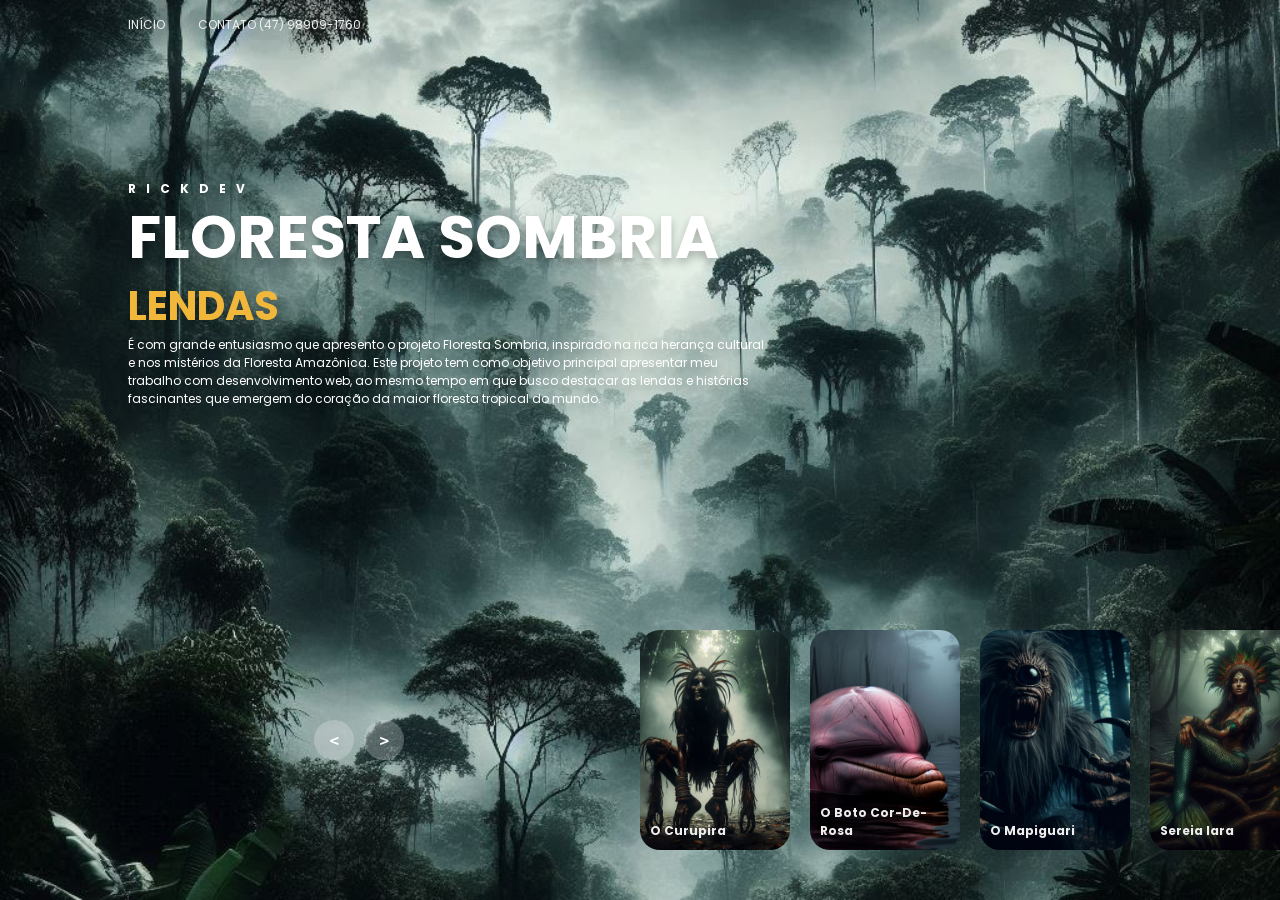
<file: index.html>
<!DOCTYPE html>
<html lang="pt-BR">
<head>
    <meta charset="UTF-8">
    <meta name="viewport" content="width=device-width, initial-scale=1.0">
    <title>FLORESTA-SOMBRIA</title>
    <link rel="stylesheet" href="style.css">
    <link rel="preload" as="image" href="imagem/imagem1.png">
    <link rel="preload" as="image" href="imagem/img2.png">
    <link rel="preload" as="image" href="imagem/img3.png">
</head>
<body>
    <header>
        <nav>
            <a href="">INÍCIO</a>
            <a href="https://wa.me/5547989091760" target="_blank">CONTATO (47) 98909-1760</a>
        </nav>
    </header>

    <div class="carousel">
        <div class="list">
            <div class="item">
                <img src="imagem/imagem1.png" alt="Floresta Sombria">
                <div class="content">
                    <div class="autor">RICKDEV</div>
                    <div class="title">FLORESTA SOMBRIA</div>
                    <div class="topic">LENDAS</div>
                    <div class="des">
                        É com grande entusiasmo que apresento o projeto Floresta Sombria, inspirado na rica herança cultural
                        e nos mistérios da Floresta Amazônica. Este projeto tem como objetivo principal apresentar meu trabalho com desenvolvimento web,
                        ao mesmo tempo em que busco destacar as lendas e histórias fascinantes que emergem do coração da maior floresta tropical do mundo.
                    </div>
                </div>
            </div>

            <div class="item">
                <img src="imagem/img2.png" alt="Curupira">
                <div class="content">
                    <div class="autor">RICKDEV</div>
                    <div class="title">CURUPIRA</div>
                    <div class="topic">LENDA</div>
                    <div class="des">
                        A lenda caracteriza o curupira como impiedoso, ele faz com que os intrusos se percam na floresta, que a caça fique invisível diante dos olhos dos caçadores e,
                        em algumas situações, chega a torturar e matar o homem que o desrespeita.
                        Para entrar na floresta sem ofender o curupira, os indígenas costumavam oferecer pequenos "presentes" para a criatura,
                        como fumo (tabaco) ou cachaça.
                    </div>
                </div>
            </div>

            <div class="item">
                <img src="imagem/img3.png" alt="O Boto Cor-De-Rosa">
                <div class="content">
                    <div class="autor">RICKDEV</div>
                    <div class="title">O BOTO COR-DE-ROSA</div>
                    <div class="topic">LENDA</div>
                    <div class="des">
                        O boto-cor-de-rosa é uma lenda do folclore brasileiro, sendo muito influente na região Norte do país. Fala de um boto que se transforma em um homem belo e sedutor. Na forma humana, o boto seduz mulheres para engravidá-las.
                        Essas mulheres são abandonadas pelo ser, que retorna para o rio em sua forma animal.
                    </div>
                </div>
            </div>

            <div class="item">
                <img src="imagem/img4.png" alt="O Mapinguari">
                <div class="content">
                    <div class="autor">RICKDEV</div>
                    <div class="title">O MAPINGUARI</div>
                    <div class="topic">LENDA</div>
                    <div class="des">
                        O Mapinguari (ou mapinguary), também designado isnashi, é uma criatura lendária descrito como sendo coberta de um longo pelo vermelho, e vivendo na floresta amazônica do Brasil e Bolivia.
                        A historia nos conta que ao descobrir os segredos ocultos da imortalidade, um pajé transformou-se na besta fétida.
                    </div>
                </div>
            </div>

            <div class="item">
                <img src="imagem/img5.png" alt="Sereia Iara">
                <div class="content">
                    <div class="autor">RICKDEV</div>
                    <div class="title">SEREIA IARA</div>
                    <div class="topic">LENDA</div>
                    <div class="des">
                        Na lenda, diz-se que a Iara é uma sereia, sendo parte mulher e parte peixe.
                        Ela mora dentro de um rio e possui grande beleza física, uma bela voz e muitas riquezas.
                        A lenda conta que Iara usa esses atributos (a beleza, a voz e a riqueza) para seduzir
                        homens que estão navegando no rio ou que estão às margens dele.
                    </div>
                </div>
            </div>

            <div class="item">
                <img src="imagem/img6.png" alt="Matinta-Perera">
                <div class="content">
                    <div class="autor">RICKDEV</div>
                    <div class="title">MATINTA-PERERA</div>
                    <div class="topic">LENDA</div>
                    <div class="des">
                        A versão mais comum da lenda de Matinta Perera conta que de noite, na sua forma de ave,
                        ela passa a assobiar constantemente próximo de uma ou mais casas, incomodando seus moradores,
                        e o pássaro só para de fazer barulho se uma pessoa prometer algum presente para Matinta Perera,
                        que pode ser um pouco de fumo ou café.
                    </div>
                </div>
            </div>

            <div class="item">
                <img src="imagem/img7.png" alt="O Caipora">
                <div class="content">
                    <div class="autor">RICKDEV</div>
                    <div class="title">O CAIPORA</div>
                    <div class="topic">LENDA</div>
                    <div class="des">
                        A caipora é um ser do folclore brasileiro que atua como protetora dos animais da floresta
                        e age enganando ou aterrorizando os caçadores que matam mais animais do que precisam.
                        Segundo a lenda, a caipora residiria no interior das florestas brasileiras e de lá
                        protegeria os animais de caçadores.
                    </div>
                </div>
            </div>
        </div>

        <div class="thumbnail">
            <div class="item">
                <img src="imagem/imagem1.png" alt="Floresta Sombria">
                <div class="content">
                    <div class="title">Floresta Sombria</div>
                </div>
            </div>

            <div class="item">
                <img src="imagem/img2.png" alt="O Curupira">
                <div class="content">
                    <div class="title">O Curupira</div>
                </div>
            </div>

            <div class="item">
                <img src="imagem/img3.png" alt="O Boto Cor-De-Rosa">
                <div class="content">
                    <div class="title">O Boto Cor-De-Rosa</div>
                </div>
            </div>

            <div class="item">
                <img src="imagem/img4.png" alt="O Mapiguari">
                <div class="content">
                    <div class="title">O Mapiguari</div>
                </div>
            </div>

            <div class="item">
                <img src="imagem/img5.png" alt="Sereia Iara">
                <div class="content">
                    <div class="title">Sereia Iara</div>
                </div>
            </div>

            <div class="item">
                <img src="imagem/img6.png" alt="Matinta-Perera">
                <div class="content">
                    <div class="title">Matinta-Perera</div>
                </div>
            </div>

            <div class="item">
                <img src="imagem/img7.png" alt="O Caipora">
                <div class="content">
                    <div class="title">O Caipora</div>
                </div>
            </div>
        </div>

        <div class="arrows">
            <button id="prev"><</button>
            <button id="next">></button>
        </div>

    </div>

    <script src="app.js"></script>
</body>
</html>
</file>
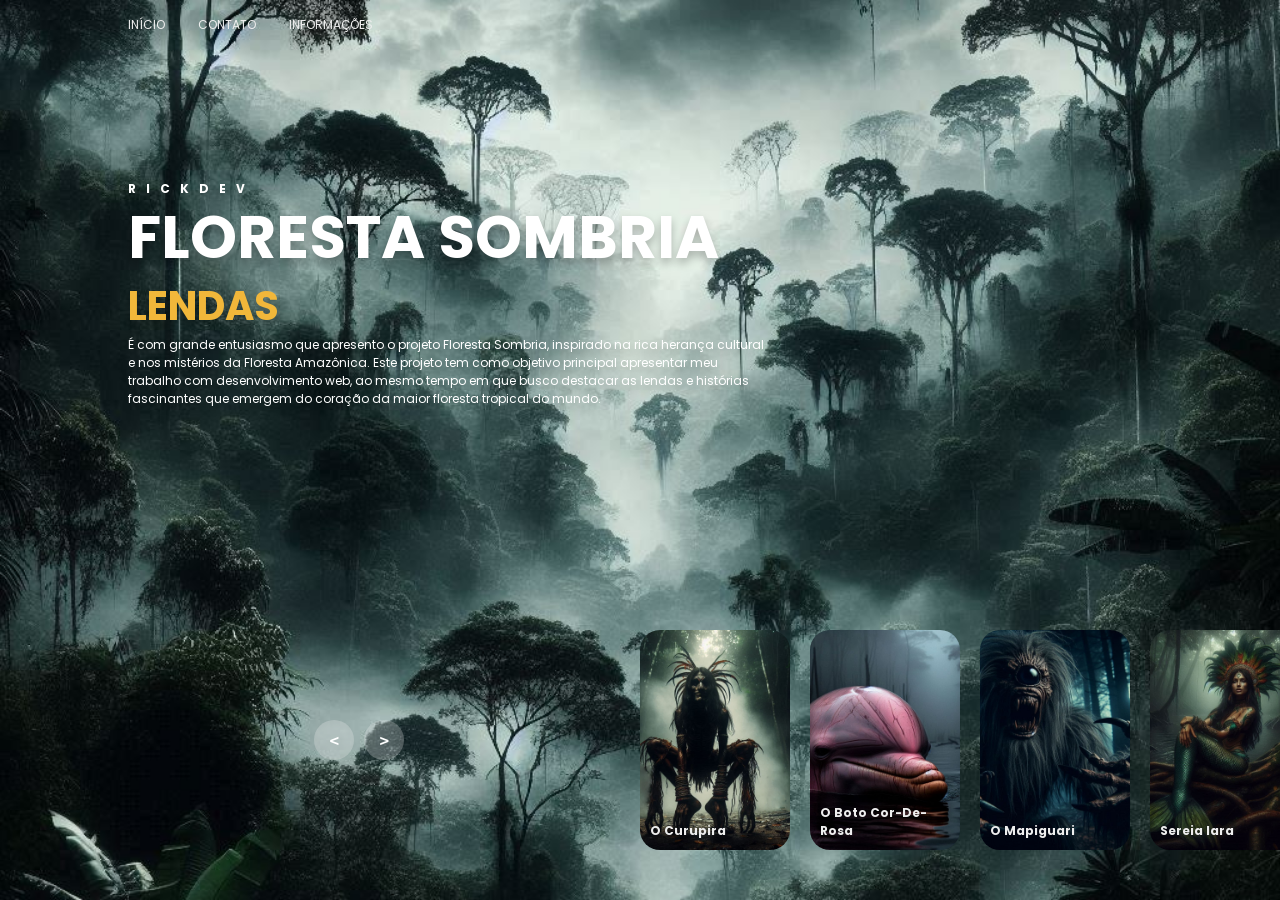
<file: Documents/floresta/index.html>
<!DOCTYPE html>
<html lang="pt-BR">
<head>
    <meta charset="UTF-8">
    <meta name="viewport" content="width=device-width, initial-scale=1.0">
    <title>FLORESTA-SOMBRIA</title>
    <link rel="stylesheet" href="style.css">
    <link rel="preload" as="image" href="imagem/imagem1.png">
    <link rel="preload" as="image" href="imagem/img2.png">
    <link rel="preload" as="image" href="imagem/img3.png">
</head>
<body>
    <header>
        <nav>
            <a href="">INÍCIO</a>
            <a href="">CONTATO</a>
            <a href="">INFORMAÇÕES</a>
        </nav>
    </header>

    <div class="carousel">
        <div class="list">
            <div class="item">
                <img src="imagem/imagem1.png" alt="Floresta Sombria">
                <div class="content">
                    <div class="autor">RICKDEV</div>
                    <div class="title">FLORESTA SOMBRIA</div>
                    <div class="topic">LENDAS</div>
                    <div class="des">
                        É com grande entusiasmo que apresento o projeto Floresta Sombria, inspirado na rica herança cultural
                        e nos mistérios da Floresta Amazônica. Este projeto tem como objetivo principal apresentar meu trabalho com desenvolvimento web,
                        ao mesmo tempo em que busco destacar as lendas e histórias fascinantes que emergem do coração da maior floresta tropical do mundo.
                    </div>
                </div>
            </div>

            <div class="item">
                <img src="imagem/img2.png" alt="Curupira">
                <div class="content">
                    <div class="autor">RICKDEV</div>
                    <div class="title">CURUPIRA</div>
                    <div class="topic">LENDA</div>
                    <div class="des">
                        A lenda caracteriza o curupira como impiedoso, ele faz com que os intrusos se percam na floresta, que a caça fique invisível diante dos olhos dos caçadores e,
                        em algumas situações, chega a torturar e matar o homem que o desrespeita.
                        Para entrar na floresta sem ofender o curupira, os indígenas costumavam oferecer pequenos "presentes" para a criatura,
                        como fumo (tabaco) ou cachaça.
                    </div>
                </div>
            </div>

            <div class="item">
                <img src="imagem/img3.png" alt="O Boto Cor-De-Rosa">
                <div class="content">
                    <div class="autor">RICKDEV</div>
                    <div class="title">O BOTO COR-DE-ROSA</div>
                    <div class="topic">LENDA</div>
                    <div class="des">
                        O boto-cor-de-rosa é uma lenda do folclore brasileiro, sendo muito influente na região Norte do país. Fala de um boto que se transforma em um homem belo e sedutor. Na forma humana, o boto seduz mulheres para engravidá-las.
                        Essas mulheres são abandonadas pelo ser, que retorna para o rio em sua forma animal.
                    </div>
                </div>
            </div>

            <div class="item">
                <img src="imagem/img4.png" alt="O Mapinguari">
                <div class="content">
                    <div class="autor">RICKDEV</div>
                    <div class="title">O MAPINGUARI</div>
                    <div class="topic">LENDA</div>
                    <div class="des">
                        O Mapinguari (ou mapinguary), também designado isnashi, é uma criatura lendária descrito como sendo coberta de um longo pelo vermelho, e vivendo na floresta amazônica do Brasil e Bolivia.
                        A historia nos conta que ao descobrir os segredos ocultos da imortalidade, um pajé transformou-se na besta fétida.
                    </div>
                </div>
            </div>

            <div class="item">
                <img src="imagem/img5.png" alt="Sereia Iara">
                <div class="content">
                    <div class="autor">RICKDEV</div>
                    <div class="title">SEREIA IARA</div>
                    <div class="topic">LENDA</div>
                    <div class="des">
                        Na lenda, diz-se que a Iara é uma sereia, sendo parte mulher e parte peixe.
                        Ela mora dentro de um rio e possui grande beleza física, uma bela voz e muitas riquezas.
                        A lenda conta que Iara usa esses atributos (a beleza, a voz e a riqueza) para seduzir
                        homens que estão navegando no rio ou que estão às margens dele.
                    </div>
                </div>
            </div>

            <div class="item">
                <img src="imagem/img6.png" alt="Matinta-Perera">
                <div class="content">
                    <div class="autor">RICKDEV</div>
                    <div class="title">MATINTA-PERERA</div>
                    <div class="topic">LENDA</div>
                    <div class="des">
                        A versão mais comum da lenda de Matinta Perera conta que de noite, na sua forma de ave,
                        ela passa a assobiar constantemente próximo de uma ou mais casas, incomodando seus moradores,
                        e o pássaro só para de fazer barulho se uma pessoa prometer algum presente para Matinta Perera,
                        que pode ser um pouco de fumo ou café.
                    </div>
                </div>
            </div>

            <div class="item">
                <img src="imagem/img7.png" alt="O Caipora">
                <div class="content">
                    <div class="autor">RICKDEV</div>
                    <div class="title">O CAIPORA</div>
                    <div class="topic">LENDA</div>
                    <div class="des">
                        A caipora é um ser do folclore brasileiro que atua como protetora dos animais da floresta
                        e age enganando ou aterrorizando os caçadores que matam mais animais do que precisam.
                        Segundo a lenda, a caipora residiria no interior das florestas brasileiras e de lá
                        protegeria os animais de caçadores.
                    </div>
                </div>
            </div>
        </div>

        <div class="thumbnail">
            <div class="item">
                <img src="imagem/imagem1.png" alt="Floresta Sombria">
                <div class="content">
                    <div class="title">Floresta Sombria</div>
                </div>
            </div>

            <div class="item">
                <img src="imagem/img2.png" alt="O Curupira">
                <div class="content">
                    <div class="title">O Curupira</div>
                </div>
            </div>

            <div class="item">
                <img src="imagem/img3.png" alt="O Boto Cor-De-Rosa">
                <div class="content">
                    <div class="title">O Boto Cor-De-Rosa</div>
                </div>
            </div>

            <div class="item">
                <img src="imagem/img4.png" alt="O Mapiguari">
                <div class="content">
                    <div class="title">O Mapiguari</div>
                </div>
            </div>

            <div class="item">
                <img src="imagem/img5.png" alt="Sereia Iara">
                <div class="content">
                    <div class="title">Sereia Iara</div>
                </div>
            </div>

            <div class="item">
                <img src="imagem/img6.png" alt="Matinta-Perera">
                <div class="content">
                    <div class="title">Matinta-Perera</div>
                </div>
            </div>

            <div class="item">
                <img src="imagem/img7.png" alt="O Caipora">
                <div class="content">
                    <div class="title">O Caipora</div>
                </div>
            </div>
        </div>

        <div class="arrows">
            <button id="prev"><</button>
            <button id="next">></button>
        </div>

    </div>

    <script src="app.js"></script>
</body>
</html>
</file>
<file: style.css>
@import url('https://fonts.googleapis.com/css2?family=Poppins:ital,wght@0,100;0,200;0,300;0,400;0,500;0,600;0,700;0,800;0,900;1,100;1,200;1,300;1,400;1,500;1,600;1,700;1,800;1,900&display=swap');

:root {
    --bg: #000;
    --text: #eee;
    --accent: #f1b73a;
    --overlay: #0004;
}

body{
    font-family: Poppins;
    background-color: var(--bg);
    color: var(--text);
    margin: 0;
    font-size: 12px;
}
a{
    text-decoration: none;
    color: #eee;
}
header{
    width: 1140px;
    max-width: 80%;
    margin: auto;
    height: 50px;
    display: flex;
    align-items: center;
    position: relative;
    z-index: 100;
}
header a{
    margin-right: 30px;
}
.carousel{
    width: 100vw;
    height: 100vh;
    overflow: hidden;
    margin-top: -50px;
    position: relative;
}
.carousel .list .item{
    width: 100%;
    height: 100%;
    position: absolute;
    inset: 0 0 0 0;
}
.carousel .list .item img{
    width:100%;
    height: 100%;
    object-fit: cover;
}
.carousel .list .item .content{
    position: absolute;
    top: 20%;
    width: 1140px;
    max-width: 80%;
    left: 50%;
    transform: translateX(-50%);
    padding-right: 30%;
    box-sizing: border-box;
    color: #fff;
    text-shadow: 0 5px 10px #0004;
}

.carousel .list .item .autor{
    font-weight: bold;
    letter-spacing: 10px;
}
.carousel .list .item .content .title
{
    font-weight: bold;
    font-size: 5em;
    line-height: 1.3em;
    color: #ffffff;
}

.carousel .list .item .topic{
    font-weight: bold;
    color: var(--accent);
    font-size: 40px;
}

/*.carousel .list .item .buttons{
    display: grid;
    grid-template-columns: repeat(2, 130px);
    grid-template-rows: 40px;
    gap: 5px;
    margin-top: 20px;
}
*/

/*thumbnail */
.thumbnail{
    position: absolute;
    bottom: 50px;
    left: 50%;
    width: max-content;
    z-index: 100;
    display: flex;
    gap: 20px;
    transition: transform 0.5s ease;
}
.carousel.next .thumbnail{
    transform: translateX(150px);
}
.carousel.prev .thumbnail{
    transform: translateX(-150px);
}
.thumbnail .item{
    width: 150px;
    height: 220px;
    flex-shrink: 0;
    position: relative;
}
.thumbnail .item img{
    width: 100%;
    height: 100%;
    object-fit: cover;
    border-radius: 20px;
}
.thumbnail .item .content{
    position: absolute;
    bottom: 10px;
    left: 10px;
    right: 10px;
}
.thumbnail .item .content .title{
    font-weight: bold;
}

/* arrow */
.arrows{
    position: absolute;
    top: 80%;
    right: 52%;
    width: 300px;
    max-width: 30%;
    display: flex;
    gap: 10px;
    align-items: center;
}

.arrows button{
    width: 40px;
    height: 40px;
    border-radius: 50%;
    background-color: #eee4;
    border: none;
    font-family: monospace;
    color: #fff;
    font-weight: bold;
    font-size: large;
    transition: .5s;
    z-index: 100;
}
.arrows button:hover{
    background-color: #eee;
    color: #555;
}
.carousel .list .item:nth-child(1){
    z-index: 1;
}
.carousel .list .item:nth-child(1) .autor,
.carousel .list .item:nth-child(1) .title,
.carousel .list .item:nth-child(1) .topic,
.carousel .list .item:nth-child(1) .des{
    transform: translateY(50px);
    filter: blur(20px);
    opacity: 0;
    animation: showContent .5s 1s linear forwards;
}

@keyframes showContent{
    to{
        opacity: 1;
        filter: blur(0);
        transform: translateY(0);
    }
}
.carousel .list .item:nth-child(1) .content .title{
    animation-delay: 1.2s!important;
}

.carousel .list .item:nth-child(1) .content .topic{
    animation-delay: 1.4s!important;
}
.carousel .list .item:nth-child(1) .content .des{
    animation-delay: 1.6s!important;
}

/* effect next click*/
.carousel.next .list .item:nth-child(1) img{
    width: 150px;
    height: 220px;
    position: absolute;
    left: 50%;
    bottom: 50px;
    border-radius: 30px;
    animation: showImage .5s linear 1 forwards;
}
@keyframes showImage{
    to{
        width: 100%;
        height: 100%;
        left: 0;
        bottom: 0;
        border-radius: 0;
    }
}

.carousel.prev .list .item img{
    z-index: 100;
}

/* effect prev click */
.carousel.prev .list .item:nth-child(2){
    z-index: 2;
}
.carousel.prev .list .item:nth-child(2) img{
    position: absolute;
    bottom: 0;
    left: 0;
    animation: outImage 0.5s linear 1 forwards;
    bottom: 0;
}
@keyframes outImage{
    to{
        width: 150px;
        height: 220px;
        border-radius: 20px;
        left: 50%;
        bottom: 50px;
    }
}

.carousel.next .arrows button,
.carousel.prev .arrows button{
    pointer-events: none;
}
.carousel.prev .list .item:nth-child(2) .autor,
.carousel.prev .list .item:nth-child(2) .title,
.carousel.prev .list .item:nth-child(2) .topic,
.carousel.prev .list .item:nth-child(2) .des
{
    animation: contentOut 1.5s linear 1 forwards!important;
}
@keyframes contentOut{
    to{
        transform: translateY(-150px);
        filter: blur(20px);
        opacity: 0;
    }
}

/* time */
@media screen and (max-width: 678px){
   .carousel .list .item .content{
    padding-right: 0;
   }
   .carousel .list .item .content .title{
    font-size: 30px;
   }
   .thumbnail .item{
    width: 100px;
    height: 150px;
   }
   .thumbnail{
    gap: 10px;
    bottom: 30px;
   }
}
</file>
<file: Documents/floresta/style.css>
@import url('https://fonts.googleapis.com/css2?family=Poppins:ital,wght@0,100;0,200;0,300;0,400;0,500;0,600;0,700;0,800;0,900;1,100;1,200;1,300;1,400;1,500;1,600;1,700;1,800;1,900&display=swap');

:root {
    --bg: #000;
    --text: #eee;
    --accent: #f1b73a;
    --overlay: #0004;
}

body{
    font-family: Poppins;
    background-color: var(--bg);
    color: var(--text);
    margin: 0;
    font-size: 12px;
}
a{
    text-decoration: none;
    color: #eee;
}
header{
    width: 1140px;
    max-width: 80%;
    margin: auto;
    height: 50px;
    display: flex;
    align-items: center;
    position: relative;
    z-index: 100;
}
header a{
    margin-right: 30px;
}
.carousel{
    width: 100vw;
    height: 100vh;
    overflow: hidden;
    margin-top: -50px;
    position: relative;
}
.carousel .list .item{
    width: 100%;
    height: 100%;
    position: absolute;
    inset: 0 0 0 0;
}
.carousel .list .item img{
    width:100%;
    height: 100%;
    object-fit: cover;
}
.carousel .list .item .content{
    position: absolute;
    top: 20%;
    width: 1140px;
    max-width: 80%;
    left: 50%;
    transform: translateX(-50%);
    padding-right: 30%;
    box-sizing: border-box;
    color: #fff;
    text-shadow: 0 5px 10px #0004;
}

.carousel .list .item .autor{
    font-weight: bold;
    letter-spacing: 10px;
}
.carousel .list .item .content .title
{
    font-weight: bold;
    font-size: 5em;
    line-height: 1.3em;
    color: #ffffff;
}

.carousel .list .item .topic{
    font-weight: bold;
    color: var(--accent);
    font-size: 40px;
}

/*.carousel .list .item .buttons{
    display: grid;
    grid-template-columns: repeat(2, 130px);
    grid-template-rows: 40px;
    gap: 5px;
    margin-top: 20px;
}
*/

/*thumbnail */
.thumbnail{
    position: absolute;
    bottom: 50px;
    left: 50%;
    width: max-content;
    z-index: 100;
    display: flex;
    gap: 20px;
    transition: transform 0.5s ease;
}
.carousel.next .thumbnail{
    transform: translateX(150px);
}
.carousel.prev .thumbnail{
    transform: translateX(-150px);
}
.thumbnail .item{
    width: 150px;
    height: 220px;
    flex-shrink: 0;
    position: relative;
}
.thumbnail .item img{
    width: 100%;
    height: 100%;
    object-fit: cover;
    border-radius: 20px;
}
.thumbnail .item .content{
    position: absolute;
    bottom: 10px;
    left: 10px;
    right: 10px;
}
.thumbnail .item .content .title{
    font-weight: bold;
}

/* arrow */
.arrows{
    position: absolute;
    top: 80%;
    right: 52%;
    width: 300px;
    max-width: 30%;
    display: flex;
    gap: 10px;
    align-items: center;
}

.arrows button{
    width: 40px;
    height: 40px;
    border-radius: 50%;
    background-color: #eee4;
    border: none;
    font-family: monospace;
    color: #fff;
    font-weight: bold;
    font-size: large;
    transition: .5s;
    z-index: 100;
}
.arrows button:hover{
    background-color: #eee;
    color: #555;
}
.carousel .list .item:nth-child(1){
    z-index: 1;
}
.carousel .list .item:nth-child(1) .autor,
.carousel .list .item:nth-child(1) .title,
.carousel .list .item:nth-child(1) .topic,
.carousel .list .item:nth-child(1) .des{
    transform: translateY(50px);
    filter: blur(20px);
    opacity: 0;
    animation: showContent .5s 1s linear forwards;
}

@keyframes showContent{
    to{
        opacity: 1;
        filter: blur(0);
        transform: translateY(0);
    }
}
.carousel .list .item:nth-child(1) .content .title{
    animation-delay: 1.2s!important;
}

.carousel .list .item:nth-child(1) .content .topic{
    animation-delay: 1.4s!important;
}
.carousel .list .item:nth-child(1) .content .des{
    animation-delay: 1.6s!important;
}

/* effect next click*/
.carousel.next .list .item:nth-child(1) img{
    width: 150px;
    height: 220px;
    position: absolute;
    left: 50%;
    bottom: 50px;
    border-radius: 30px;
    animation: showImage .5s linear 1 forwards;
}
@keyframes showImage{
    to{
        width: 100%;
        height: 100%;
        left: 0;
        bottom: 0;
        border-radius: 0;
    }
}

.carousel.prev .list .item img{
    z-index: 100;
}

/* effect prev click */
.carousel.prev .list .item:nth-child(2){
    z-index: 2;
}
.carousel.prev .list .item:nth-child(2) img{
    position: absolute;
    bottom: 0;
    left: 0;
    animation: outImage 0.5s linear 1 forwards;
    bottom: 0;
}
@keyframes outImage{
    to{
        width: 150px;
        height: 220px;
        border-radius: 20px;
        left: 50%;
        bottom: 50px;
    }
}

.carousel.next .arrows button,
.carousel.prev .arrows button{
    pointer-events: none;
}
.carousel.prev .list .item:nth-child(2) .autor,
.carousel.prev .list .item:nth-child(2) .title,
.carousel.prev .list .item:nth-child(2) .topic,
.carousel.prev .list .item:nth-child(2) .des
{
    animation: contentOut 1.5s linear 1 forwards!important;
}
@keyframes contentOut{
    to{
        transform: translateY(-150px);
        filter: blur(20px);
        opacity: 0;
    }
}

/* time */
@media screen and (max-width: 678px){
   .carousel .list .item .content{
    padding-right: 0;
   }
   .carousel .list .item .content .title{
    font-size: 30px;
   }
   .thumbnail .item{
    width: 100px;
    height: 150px;
   }
   .thumbnail{
    gap: 10px;
    bottom: 30px;
   }
}
</file>
